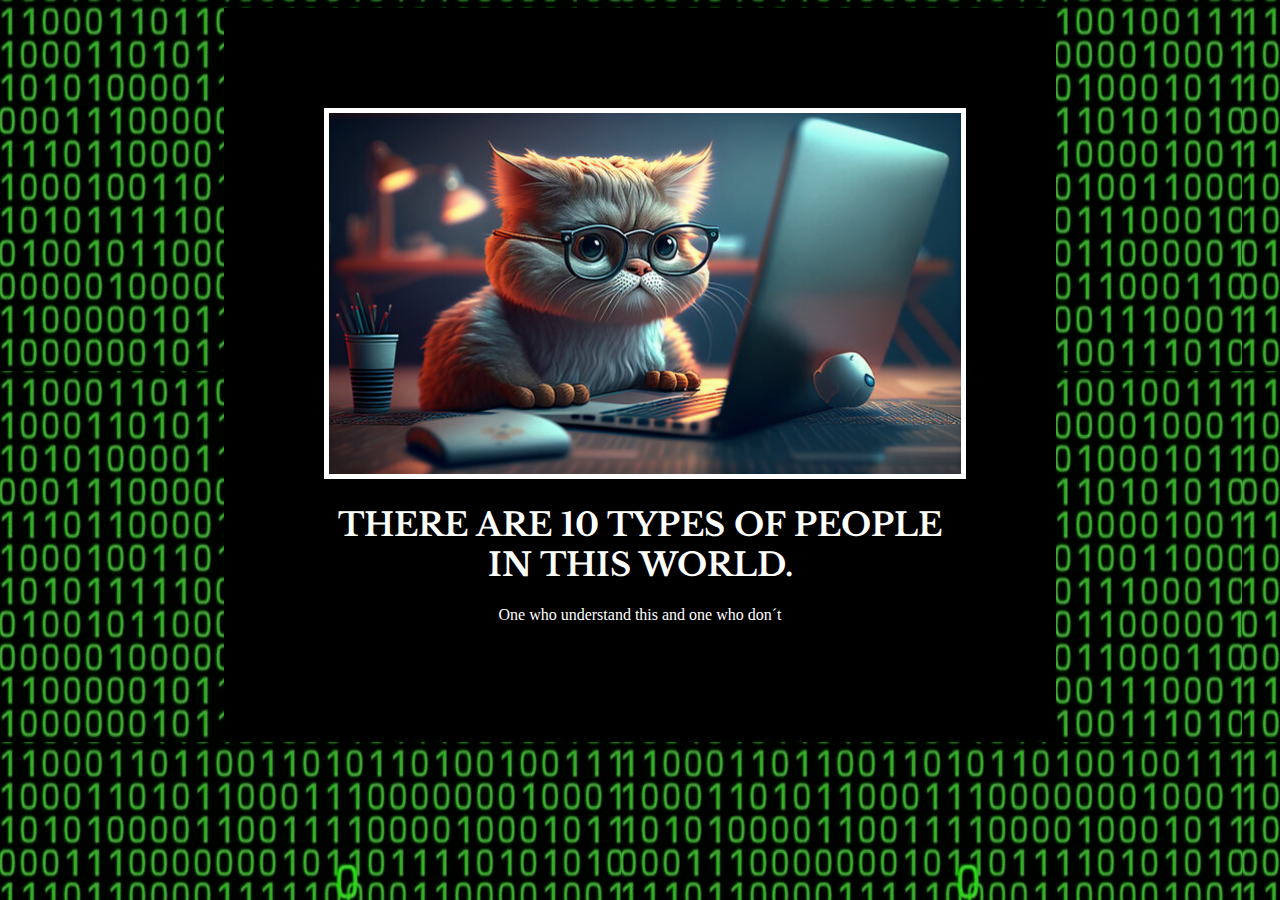
<file: index.html>
<!DOCTYPE html>
<html lang="en">
  <head>
    <meta charset="UTF-8" />
    <meta name="viewport" content="width=device-width, initial-scale=1.0" />
    <link rel="preconnect" href="https://fonts.googleapis.com" />
    <link rel="preconnect" href="https://fonts.gstatic.com" crossorigin />
    <link
      href="https://fonts.googleapis.com/css2?family=Caveat:wght@400..700&family=Libre+Baskerville:ital,wght@0,400;0,700;1,400&display=swap"
      rel="stylesheet"
    />
    <link rel="stylesheet" href="./style.css" />
    <title>MEME</title>
    <style>
      h1 {
        font-family: "Libre Baskerville", serif;
      }
    </style>
  </head>
  <body>
    <div><img src="./assets/images/meme.jpg" alt="Prof.Dr.Cat" />
    <h1>There are 10 types of people in this world.</h1>
    <p>One who understand this and one who don´t</p>
  </div>
  </body>
</html>
</file>
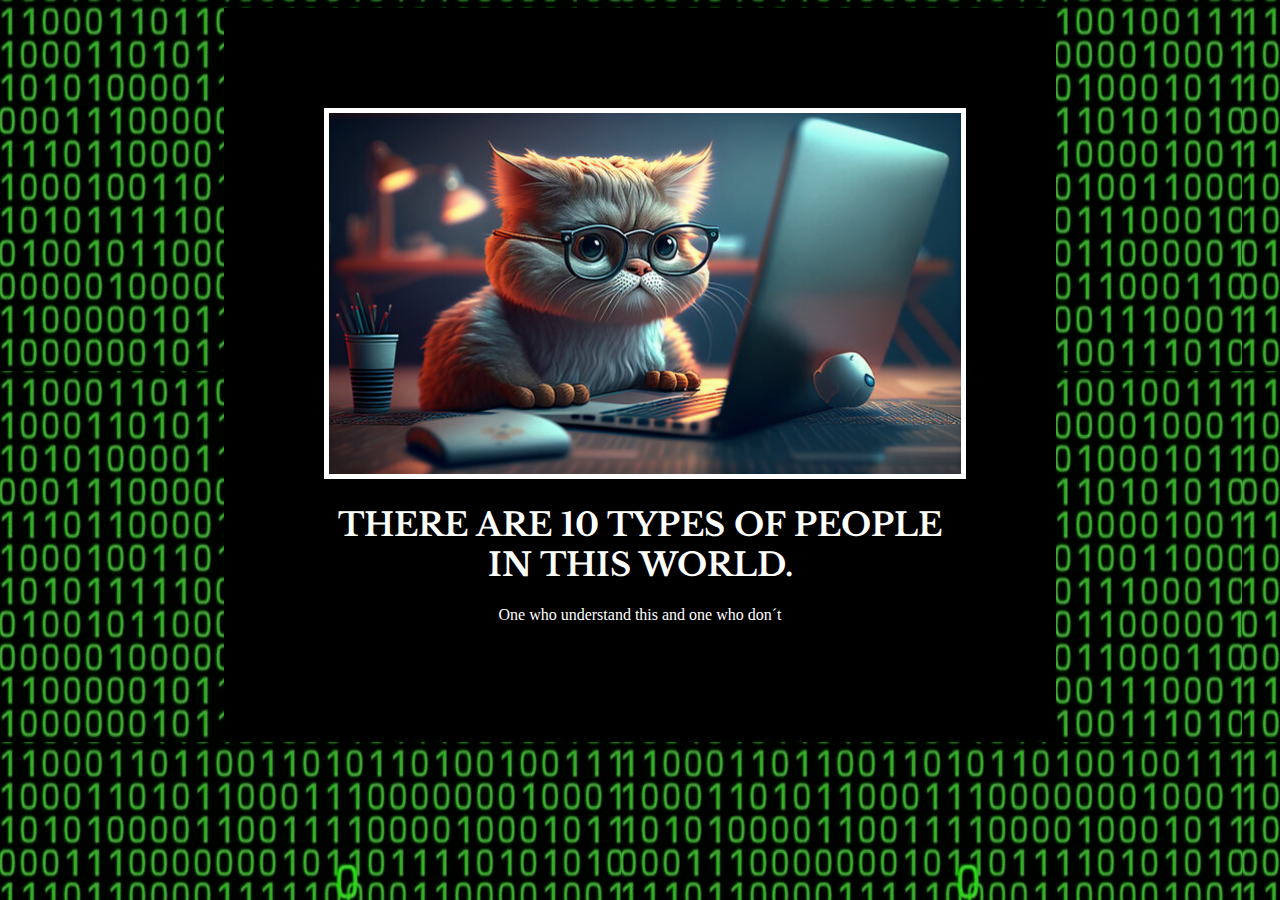
<file: index2.html>
<!DOCTYPE html>
<html lang="en">
  <head>
    <meta charset="UTF-8" />
    <meta name="viewport" content="width=device-width, initial-scale=1.0" />
    <link rel="preconnect" href="https://fonts.googleapis.com" />
    <link rel="preconnect" href="https://fonts.gstatic.com" crossorigin />
    <link
      href="https://fonts.googleapis.com/css2?family=Caveat:wght@400..700&family=Libre+Baskerville:ital,wght@0,400;0,700;1,400&display=swap"
      rel="stylesheet"
    />
    <link rel="stylesheet" href="./style2.css" />
    <title>MEME</title>
    <style>
      h1 {
        font-family: "Libre Baskerville", serif;
      }
    </style>
  </head>
  <body>
    <div>
      <img src="./assets/images/meme.jpg" alt="Prof.Dr.Cat" />
      <h1>There are 10 types of people in this world.</h1>
      <p>One who understand this and one who don´t</p>
    </div>
  </body>
</html>
</file>
<file: style.css>
body{
    background: black;
    color: white;
    background-image: url("./assets/images/binary.gif");
    
}
h1{
    text-transform: uppercase;
}

img{
    border: solid 5px white;
    width: 100%;
}

div{
    border: solid 100px  black;
    background-color: black;
    text-align: center;
    width: 50%;
    margin: auto;
}
</file>
<file: style2.css>
body {
  background: black;
  color: white;
  background-image: url("./assets/images/binary.gif");
}
h1 {
  text-transform: uppercase;
}

img {
  border: solid 5px white;
  width: 100%;
}

div {
  border: solid 100px black;
  background-color: black;
  text-align: center;
  width: 50%;
  margin: auto;
}
</file>
